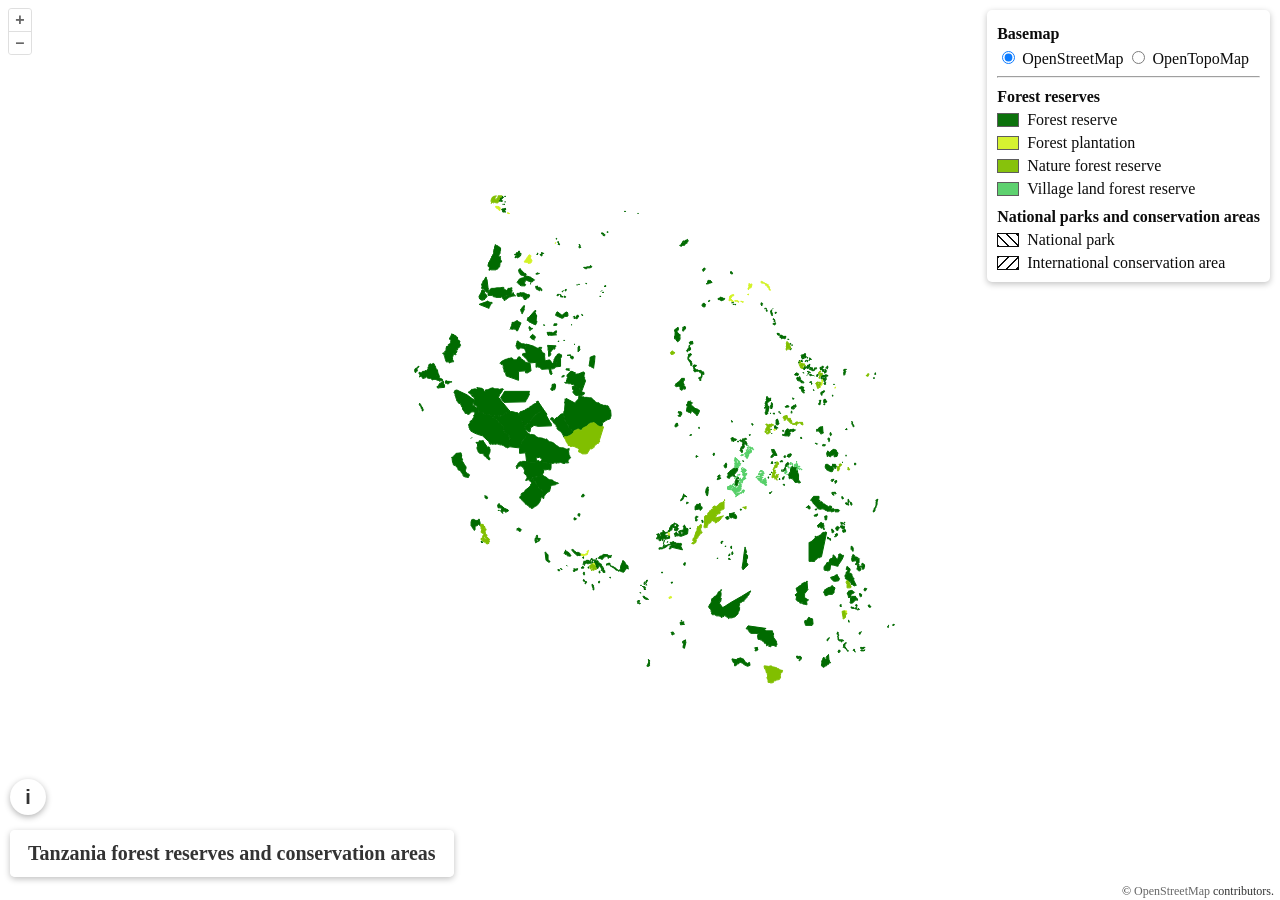
<file: docs/index.html>
<!DOCTYPE html>
<html lang="en">
  <head>
    <meta charset="UTF-8">
    <title>Tanzania forest reserves and conservation areas</title>
    <script type="module" crossorigin src="./assets/index-BCgFxWhe.js"></script>
    <link rel="stylesheet" crossorigin href="./assets/index-DQeNBsxG.css">
  </head>
  <body>
    <div id="map" class="map">
      <!-- Map title -->
      <h1 class="map-title">
        Tanzania forest reserves and conservation areas
      </h1>
            <!-- Abstract toggle via info-button -->
      <div class="map-info">

        <button
          id="info-button"
          class="info-button"
          type="button"
          aria-label="Show map abstract"
          aria-expanded="false"
          aria-controls="abstract-panel">
          i
        </button>

        <!-- Abstract panel that appears when toggled -->
        <div id="abstract-panel" class="abstract-panel" hidden>
          
          <h2> About this map</h2>

          <p>
            This webmap visualises the distribution of forest reserves, and national and international conservation areas in Tanzania. 
            International conservation areas consist of UNESCO World Heritage sites, as well as internationally important wetlands (Ramsar Sites).
          </p>

          <p>
            <strong>Data layers:</strong>
            Protected planet.
          </p>

          <p>
            <em>
              UNEP-WCMC (2026). Protected Area Profile for 
              United Republic of Tanzania from the World Database 
              on Protected Areas, September 2026. 
              Available at:
            </em>

            <a href="https://www.protectedplanet.net"
              target="_blank"
              rel="noopener noreferrer">
              www.protectedplanet.net
            </a>
          </p>

        </div>
      </div>
    </div>
<!-- Map legend -->
      <div id="legend">
        <!-- Basemap selection -->
        <p><strong>Basemap</strong></p>

        <label class="basemap-option">
          <input type="radio" name="basemap" value="osm" checked>
          OpenStreetMap
        </label>

        <label class="basemap-option">
          <input type="radio" name="basemap" value="topo">
          OpenTopoMap
        </label>

        <hr>
        <!-- Forest reserve layers -->
        <p><strong>Forest reserves</strong></p>

        <div class="legend-item">
          <span class="legend-swatch forest-reserve"></span>
          Forest reserve
        </div>

        <div class="legend-item">
          <span class="legend-swatch forest-plantation"></span>
          Forest plantation
        </div>

        <div class="legend-item">
          <span class="legend-swatch nature-reserve"></span>
          Nature forest reserve
        </div>

        <div class="legend-item">
          <span class="legend-swatch village-reserve"></span>
          Village land forest reserve
        </div>

        <p><strong>National parks and conservation areas</strong></p>

        <!-- Conservation area layers -->
        <div class="legend-item">
          <span class="legend-swatch national-park"></span>
          National park
        </div>

        <div class="legend-item">
          <span class="legend-swatch international-area"></span>
          International conservation area
        </div>
      </div>
  </body>
</html>
</file>
<file: docs/assets/index-DQeNBsxG.css>
:root,:host{--ol-background-color:white;--ol-accent-background-color:#f5f5f5;--ol-subtle-background-color:#80808040;--ol-partial-background-color:#ffffffbf;--ol-foreground-color:#333;--ol-subtle-foreground-color:#666;--ol-brand-color:#0af}.ol-box{box-sizing:border-box;border:1.5px solid var(--ol-background-color);background-color:var(--ol-partial-background-color);border-radius:2px}.ol-mouse-position{position:absolute;top:8px;right:8px}.ol-scale-line{background:var(--ol-partial-background-color);border-radius:4px;padding:2px;position:absolute;bottom:8px;left:8px}.ol-scale-line-inner{border:1px solid var(--ol-subtle-foreground-color);color:var(--ol-foreground-color);text-align:center;will-change:contents, width;border-top:none;margin:1px;font-size:10px;transition:all .25s}.ol-scale-bar{position:absolute;bottom:8px;left:8px}.ol-scale-bar-inner{display:flex}.ol-scale-step-marker{background-color:var(--ol-foreground-color);float:right;z-index:10;width:1px;height:15px}.ol-scale-step-text{z-index:11;color:var(--ol-foreground-color);text-shadow:-1.5px 0 var(--ol-partial-background-color), 0 1.5px var(--ol-partial-background-color), 1.5px 0 var(--ol-partial-background-color), 0 -1.5px var(--ol-partial-background-color);font-size:10px;position:absolute;bottom:-5px}.ol-scale-text{text-align:center;color:var(--ol-foreground-color);text-shadow:-1.5px 0 var(--ol-partial-background-color), 0 1.5px var(--ol-partial-background-color), 1.5px 0 var(--ol-partial-background-color), 0 -1.5px var(--ol-partial-background-color);font-size:12px;position:absolute;bottom:25px}.ol-scale-singlebar{z-index:9;box-sizing:border-box;border:1px solid var(--ol-foreground-color);height:10px;position:relative}.ol-scale-singlebar-even{background-color:var(--ol-subtle-foreground-color)}.ol-scale-singlebar-odd{background-color:var(--ol-background-color)}.ol-unsupported{display:none}.ol-viewport,.ol-unselectable{-webkit-touch-callout:none;-webkit-user-select:none;user-select:none;-webkit-tap-highlight-color:transparent}.ol-viewport canvas{all:unset;overflow:hidden}.ol-viewport{touch-action:pan-x pan-y}.ol-selectable{-webkit-touch-callout:default;-webkit-user-select:text;user-select:text}.ol-grabbing{cursor:-webkit-grabbing;cursor:-moz-grabbing;cursor:grabbing}.ol-grab{cursor:move;cursor:-webkit-grab;cursor:-moz-grab;cursor:grab}.ol-control{background-color:var(--ol-subtle-background-color);border-radius:4px;position:absolute}.ol-zoom{top:.5em;left:.5em}.ol-rotate{transition:opacity .25s linear,visibility linear;top:.5em;right:.5em}.ol-rotate.ol-hidden{opacity:0;visibility:hidden;transition:opacity .25s linear,visibility 0s linear .25s}.ol-zoom-extent{top:4.643em;left:.5em}.ol-full-screen{top:.5em;right:.5em}.ol-control button{color:var(--ol-subtle-foreground-color);font-weight:700;font-size:inherit;text-align:center;background-color:var(--ol-background-color);border:none;border-radius:2px;width:1.375em;height:1.375em;margin:1px;padding:0;line-height:.4em;text-decoration:none;display:block}.ol-control button::-moz-focus-inner{border:none;padding:0}.ol-zoom-extent button{line-height:1.4em}.ol-compass{will-change:transform;font-weight:400;display:block}.ol-touch .ol-control button{font-size:1.5em}.ol-touch .ol-zoom-extent{top:5.5em}.ol-control button:hover,.ol-control button:focus{outline:1px solid var(--ol-subtle-foreground-color);color:var(--ol-foreground-color);text-decoration:none}.ol-zoom .ol-zoom-in{border-radius:2px 2px 0 0}.ol-zoom .ol-zoom-out{border-radius:0 0 2px 2px}.ol-attribution{text-align:right;flex-flow:row-reverse;align-items:center;max-width:calc(100% - 1.3em);display:flex;bottom:.5em;right:.5em}.ol-attribution a{color:var(--ol-subtle-foreground-color);text-decoration:none}.ol-attribution ul{color:var(--ol-foreground-color);text-shadow:0 0 2px var(--ol-background-color);margin:0;padding:1px .5em;font-size:12px}.ol-attribution li{list-style:none;display:inline}.ol-attribution li:not(:last-child):after{content:" "}.ol-attribution img{max-height:2em;max-width:inherit;vertical-align:middle}.ol-attribution button{flex-shrink:0}.ol-attribution.ol-collapsed ul{display:none}.ol-attribution:not(.ol-collapsed){background:var(--ol-partial-background-color)}.ol-attribution.ol-uncollapsible{border-radius:4px 0 0;bottom:0;right:0}.ol-attribution.ol-uncollapsible img{max-height:1.6em;margin-top:-.2em}.ol-attribution.ol-uncollapsible button{display:none}.ol-zoomslider{height:200px;top:4.5em;left:.5em}.ol-zoomslider button{height:10px;position:relative}.ol-touch .ol-zoomslider{top:5.5em}.ol-overviewmap{bottom:.5em;left:.5em}.ol-overviewmap.ol-uncollapsible{border-radius:0 4px 0 0;bottom:0;left:0}.ol-overviewmap .ol-overviewmap-map,.ol-overviewmap button{display:block}.ol-overviewmap .ol-overviewmap-map{border:1px solid var(--ol-subtle-foreground-color);width:150px;height:150px}.ol-overviewmap:not(.ol-collapsed) button{position:absolute;bottom:0;left:0}.ol-overviewmap.ol-collapsed .ol-overviewmap-map,.ol-overviewmap.ol-uncollapsible button{display:none}.ol-overviewmap:not(.ol-collapsed){background:var(--ol-subtle-background-color)}.ol-overviewmap-box{border:1.5px dotted var(--ol-subtle-foreground-color)}.ol-overviewmap .ol-overviewmap-box:hover{cursor:move}.ol-overviewmap .ol-viewport:hover{cursor:pointer}html,body{height:100%;margin:0}#map{position:absolute;inset:0}#legend{z-index:10;opacity:.95;background:#fff;border-radius:5px;padding:5px 10px;position:absolute;top:10px;right:10px;box-shadow:0 2px 6px #00000040}#legend p{margin:10px 0 5px}.legend-item{align-items:center;gap:8px;margin:5px 0;display:flex}.legend-swatch{box-sizing:border-box;border:1px solid #555;flex-shrink:0;width:22px;height:14px;display:inline-block}.forest-reserve{background:#006b00}.forest-plantation{background:#d3f226}.nature-reserve{background:#81bf00}.village-reserve{background:#56cf68}.national-park{background:repeating-linear-gradient(45deg,#000,#000 1px,#0000 1px 7px);border:1px solid #000}.international-area{background:repeating-linear-gradient(135deg,#000,#000 1px,#0000 1px 7px);border:1px solid #000}.map-title{z-index:1000;color:#333;background:#fffffff2;border-radius:5px;padding:12px 18px;font-size:20px;font-weight:700;position:absolute;bottom:10px;left:10px;box-shadow:0 2px 6px #00000040}.map-info{z-index:1000;position:absolute;bottom:85px;left:10px}.info-button{color:#333;cursor:pointer;background:#fff;border:none;border-radius:50%;width:36px;height:36px;font-size:20px;font-weight:700;box-shadow:0 2px 6px #0000004d}.info-button:hover{background:#eee}.abstract-panel{box-sizing:border-box;color:#333;background:#fff;border-radius:5px;width:320px;max-width:calc(100vw - 40px);max-height:60vh;padding:16px 20px;font-size:14px;line-height:1.6;position:absolute;bottom:45px;left:0;overflow-y:auto;box-shadow:0 2px 8px #0000004d}.abstract-panel h2{margin:0 0 10px;font-size:18px}.abstract-panel p{margin:0 0 12px}
</file>
